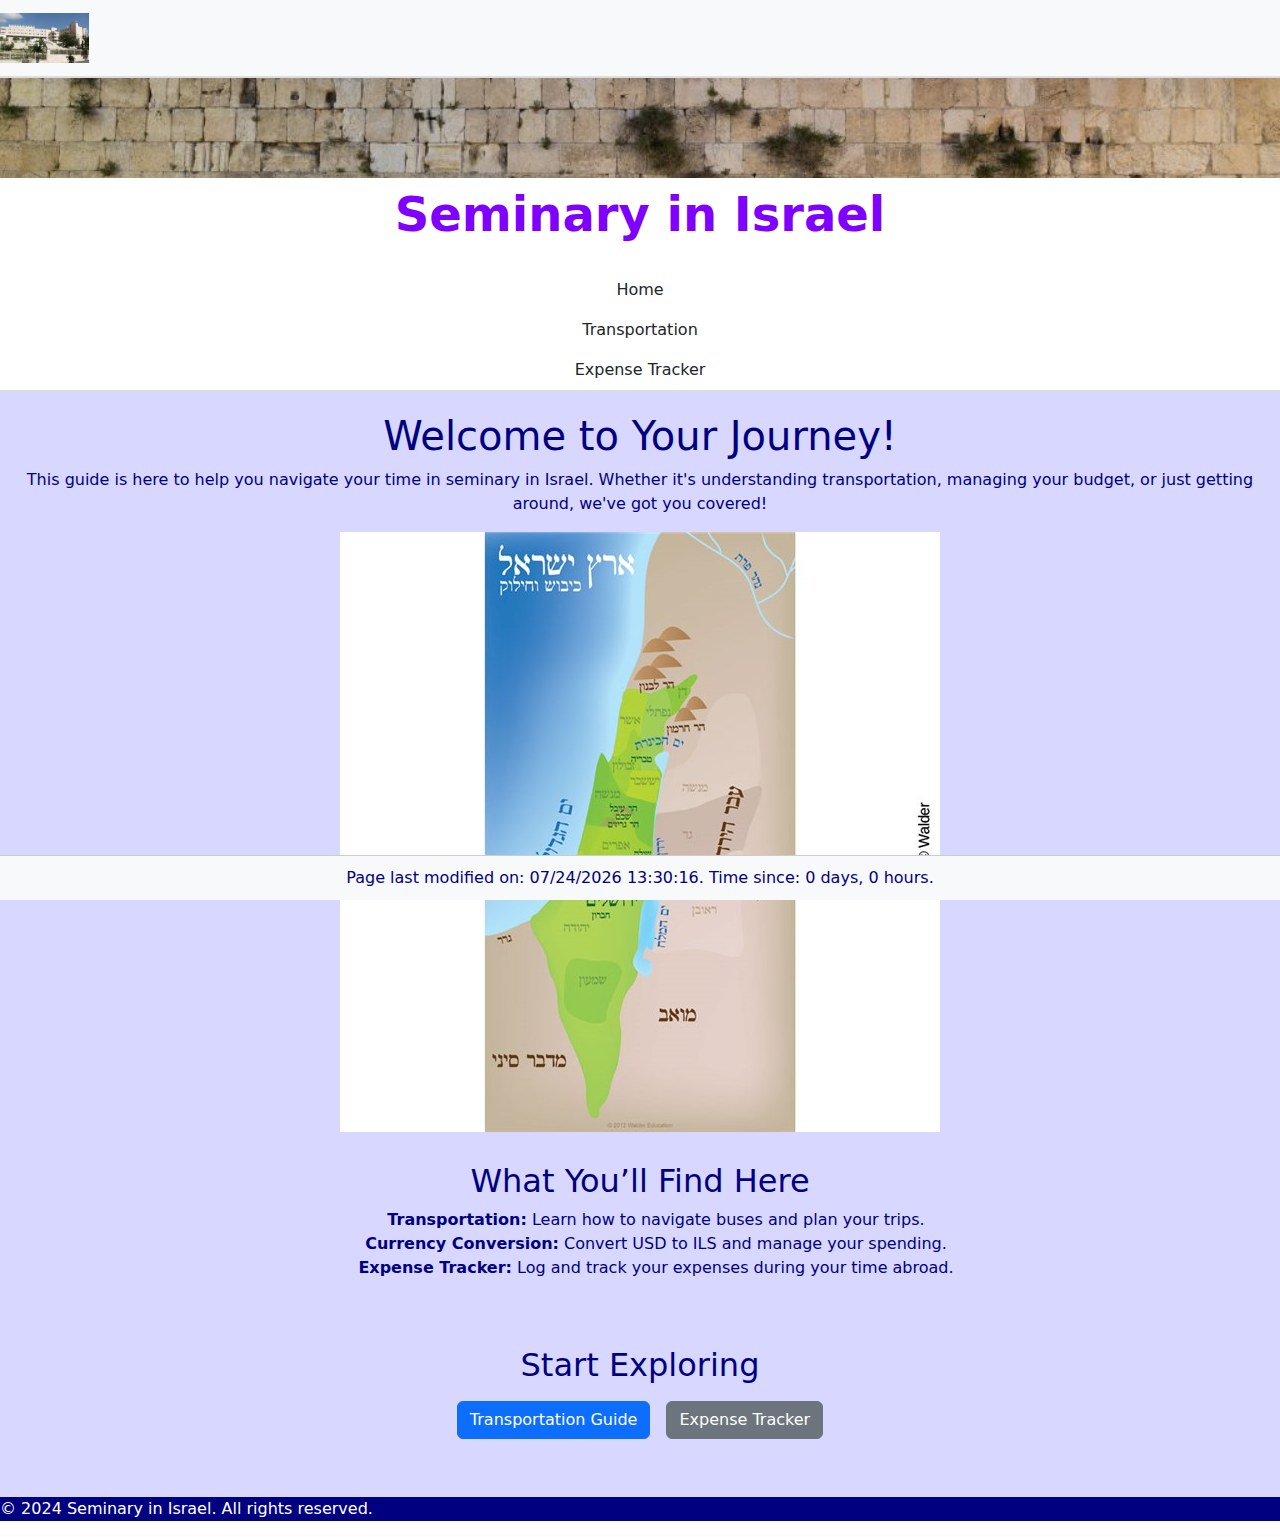
<file: index.html>
<!DOCTYPE html>
<html lang="en">
<head>
    <meta charset="UTF-8">
    <meta name="viewport" content="width=device-width, initial-scale=1.0">
    <title>Welcome to Seminary in Israel</title>
    <link rel="stylesheet" href="css/style.css">
    <link rel="stylesheet" href="css/home-style.css">
    <link rel="stylesheet" href="css/bootstrap.min.css">

</head>
<body>
<header>
    <nav class="navbar navbar-expand-lg navbar-light bg-light">
        <a class="navbar-brand" href="index.html">
            <img src="pics/Beth_Jacob_Jerusalem_seminary.jpg" alt="Seminary Logo" height="50">
        </a>
    </nav>
    <div>

        <img src="pics/kosel.jpg">
        <b>Seminary in Israel</b>
    </div>
    <div id="overlay" class="overlay"></div>
</header>
<!-- Navigation bar -->
<nav>
    <ul class="navbar-nav">
        <li class="nav-item"><a class="nav-link" href="index.html">Home</a></li>
        <li class="nav-item"><a class="nav-link" href="transportation.html">Transportation</a></li>
        <li class="nav-item"><a class="nav-link" href="tracker.html">Expense Tracker</a></li>

    </ul>
</nav>
<!-- Main content -->
<main>
    <h1>Welcome to Your Journey!</h1>
    <p>
        This guide is here to help you navigate your time in seminary in Israel. Whether it's understanding
        transportation, managing your budget, or just getting around, we've got you covered!
    </p>
    <a href="https://tinyurl.com/bjjmap"><img src="pics/BNAJH13-RL0011.jpg"></a>
    <section>
        <h2>What You’ll Find Here</h2>
        <ul>
            <li><strong>Transportation:</strong> Learn how to navigate buses and plan your trips.</li>
            <li><strong>Currency Conversion:</strong> Convert USD to ILS and manage your spending.</li>
            <li><strong>Expense Tracker:</strong> Log and track your expenses during your time abroad.</li>
        </ul>
    </section>
    <section>
        <h2>Start Exploring</h2>
        <div class="d-flex justify-content-center">
            <a href="transportation.html" class="btn btn-primary m-2">Transportation Guide</a>
            <a href="tracker.html" class="btn btn-secondary m-2">Expense Tracker</a>

        </div>
    </section>
</main>
<!-- Footer -->
<footer>
    <div id="footer" class="footer"></div>
    <p>&copy; 2024 Seminary in Israel. All rights reserved.</p>
    <script src="js/script.js"></script>
</footer>
</body>
</html>
</file>
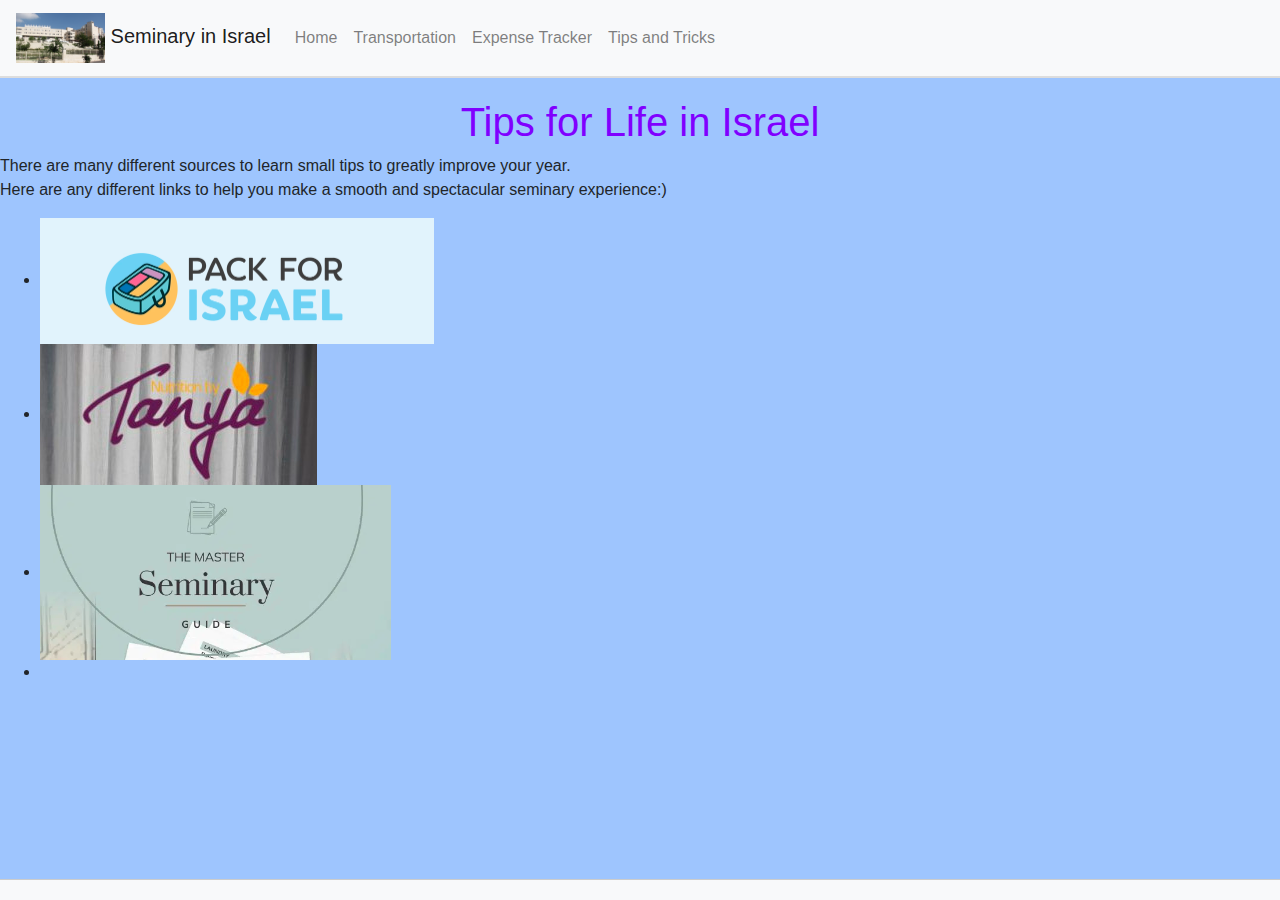
<file: tips.html>
<!DOCTYPE html>
<html lang="en">
<head>
    <meta charset="UTF-8">
    <title>Tips and Tricks</title>
       <link rel="stylesheet" href="https://maxcdn.bootstrapcdn.com/bootstrap/4.5.2/css/bootstrap.min.css">
    <link rel="stylesheet" href="css/style.css">



</head>
<body>
 <header>
        <nav class="navbar navbar-expand-lg navbar-light bg-light">
            <a class="navbar-brand" href="index.html">
                <img src="pics/Beth_Jacob_Jerusalem_seminary.jpg" alt="Seminary Logo" height="50">
                Seminary in Israel
            </a>
            <div class="collapse navbar-collapse">
                <ul class="navbar-nav">
                    <li class="nav-item"><a class="nav-link" href="index.html">Home</a></li>
                    <li class="nav-item"><a class="nav-link" href="transportation.html">Transportation</a></li>
                    <li class="nav-item"><a class="nav-link" href="tracker.html">Expense Tracker</a></li>
                    <li class="nav-item"><a class="nav-link" href="tips.html">Tips and Tricks</a></li>
                </ul>
            </div>
             <div id="overlay" class="overlay"></div>
        </nav>
    </header>

 <h1>Tips for Life in Israel</h1>
<p>
  There are many different sources to learn small tips to greatly improve your year.<br>
  Here are any different links to help you make a smooth and spectacular seminary experience:)
</p>
<div>
  <ul>
    <li><a href="https://www.packforisrael.com/blogs/israel-tips/b-wear-slippers-talk-to-strangers-take-notes-b-br-the-ultimate-handbook-for-your-gap-year-in-israel?srsltid=AfmBOop2zMOjLz08n3cDSVdIMcpfzd02p9ItUf1L5tK_3YATJNZ0FS-P">
      <img src="pics/Screenshot 2024-11-26 194953.png"></a>
    </li>
     <li><a href="https://nutritionbytanya.com/seminary-tips/">
      <img src="pics/Screenshot 2024-11-26 195704.png"></a>
    </li>
    <li><a href="https://betweencarpools.com/what-does-my-daughter-need-to-pack-for-seminary/">
      <img src="pics/Screenshot 2024-11-26 200608.png"></a>
    </li>
    <li>

  </ul>

</div>
</body>
<footer>
    <div id="footer" class="footer"></div>
</footer>
</html>
</file>
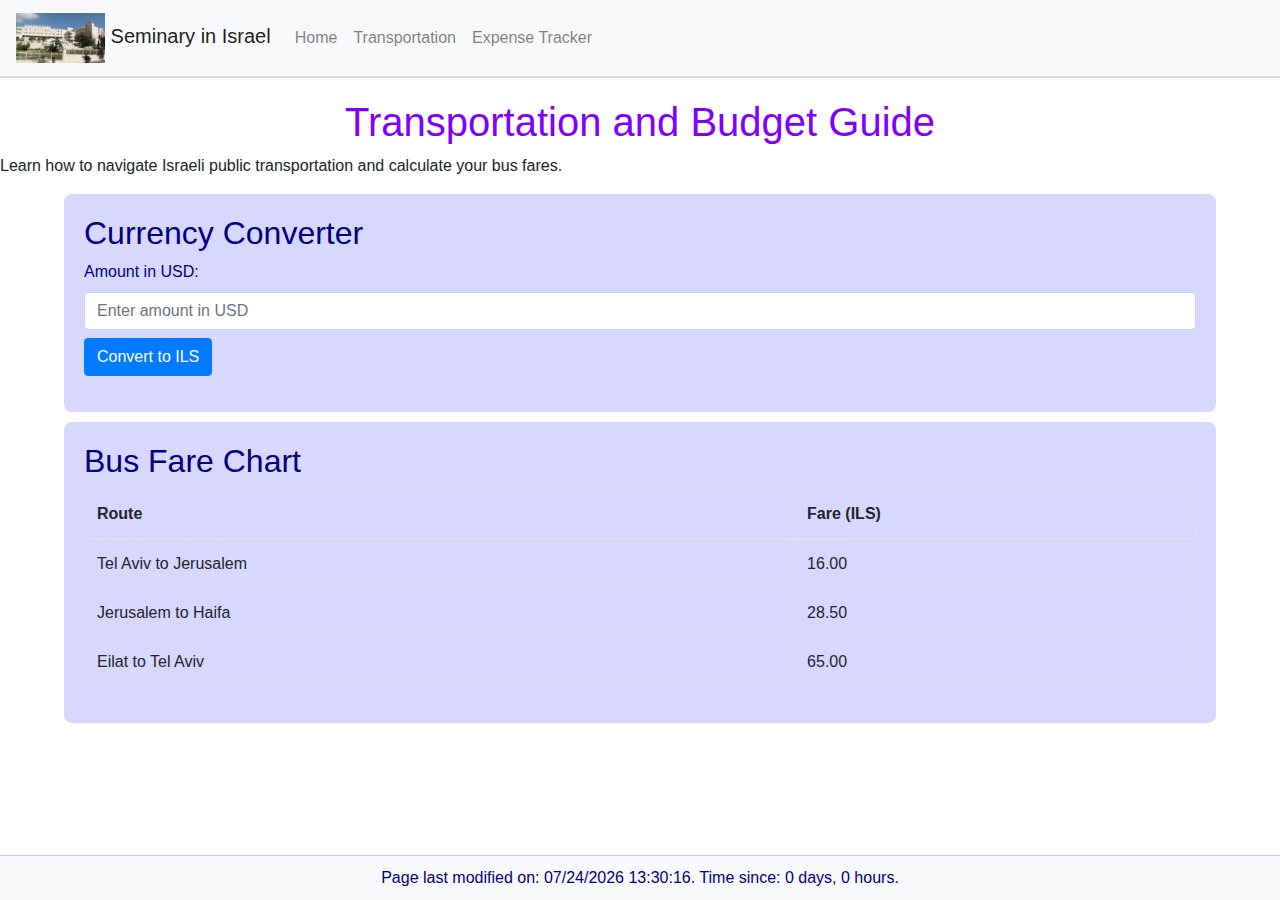
<file: transportation.html>
<!DOCTYPE html>
<html lang="en">
<head>
    <meta charset="UTF-8">
    <meta name="viewport" content="width=device-width, initial-scale=1.0">
    <title>Transportation & Budget</title>
    <link rel="stylesheet" href="css/style.css">
    <link rel="stylesheet" href="https://maxcdn.bootstrapcdn.com/bootstrap/4.5.2/css/bootstrap.min.css">
</head>
<body>
<header>
    <nav class="navbar navbar-expand-lg navbar-light bg-light">
        <a class="navbar-brand" href="index.html">
            <img src="pics/Beth_Jacob_Jerusalem_seminary.jpg" alt="Seminary Logo" height="50">
            Seminary in Israel
        </a>
        <div class="collapse navbar-collapse">
            <ul class="navbar-nav">
                <li class="nav-item"><a class="nav-link" href="index.html">Home</a></li>
                <li class="nav-item"><a class="nav-link" href="transportation.html">Transportation</a></li>
                <li class="nav-item"><a class="nav-link" href="tracker.html">Expense Tracker</a></li>

            </ul>
        </div>
        <div id="overlay" class="overlay"></div>
    </nav>
</header>
<main>
    <h1>Transportation and Budget Guide</h1>
    <p>Learn how to navigate Israeli public transportation and calculate your bus fares.</p>

    <!-- Currency Conversion Form -->
    <section>
        <h2>Currency Converter</h2>
        <form id="currency-form">
            <label for="usd-amount">Amount in USD:</label>
            <input type="number" id="usd-amount" class="form-control" placeholder="Enter amount in USD">
            <button type="button" class="btn btn-primary mt-2" onclick="convertCurrency()">Convert to ILS</button>
            <p id="conversion-result" class="mt-3"></p>
        </form>
    </section>

    <!-- Bus Fare Table -->
    <section>
        <h2>Bus Fare Chart</h2>
        <table class="table table-bordered">
            <thead>
            <tr>
                <th>Route</th>
                <th>Fare (ILS)</th>
            </tr>
            </thead>
            <tbody>
            <tr>
                <td>Tel Aviv to Jerusalem</td>
                <td>16.00</td>
            </tr>
            <tr>
                <td>Jerusalem to Haifa</td>
                <td>28.50</td>
            </tr>
            <tr>
                <td>Eilat to Tel Aviv</td>
                <td>65.00</td>
            </tr>
            </tbody>
        </table>
    </section>
</main>
<footer>
    <div id="footer" class="footer"></div>
    <script src="js/script.js"></script>
</footer>
</body>
</html>
</file>
<file: css/style.css>
/* General styling */
body {
    font-family: Arial, sans-serif;
    margin: 0;
    padding: 0;
    background-color: #9ec5fe;
}

/* Header styling */
header {
    margin-bottom: 20px;
    color: #8000ff;
    text-align: center;
}

/* Navigation bar */
nav {
    border-bottom: 2px solid #ddd;
    text-align: center;
}

/* Heading styling */
h1 {
    color: #8000ff;
    text-align: center;
}

/* Section styling */
section {
    color: navy;
    background-color: #d7d7ff;
    padding: 20px;
    border-radius: 8px;
    margin: 10px auto;
    max-width: 90%;
}


/* Overlay styling */
.overlay {
    position: fixed;
    top: 0;
    left: 0;
    width: 100%;
    height: 100%;
    background: rgba(0, 0, 0, 0.5);
    display: none;
    justify-content: center;
    align-items: center;
    color: white;
    font-size: 1.5rem;
}

/* Button styling */
button1 {
    position: fixed;
    top: 60px; /* Adjusted to avoid overlapping with the footer */
    right: 20px;
    padding: 10px 20px;
    background-color: #007BFF;
    color: deeppink;
    border: none;
    border-radius: 5px;
    cursor: pointer;
    font-size: 1rem;
}

button1:hover {
    background-color: #0056b3;
}

/* Footer styling */
.footer {
    position: fixed;
    bottom: 0;
    width: 100%;
    text-align: center;
    padding: 10px;
    font-size: 1rem;
    border-top: 1px solid #ccc;
    background-color: #f8f9fa;
    color: navy;
}
</file>
<file: css/home-style.css>
/* Lavender background for the home page */
body {
    background-color: #d7d7ff;
    font-family: "Roboto Thin", sans-serif;
    color: navy;

}

/* Header Image */
header img {
    width: 100%;
    max-height: 100px;
    object-fit: cover;
    display: flex;
}
/* Header Text */
    header {
        font-size: 3em;
    }
/* Navigation bar */

.nav-item:hover {
    color: #d63384;
}
/* Main content styling */
main {
    padding: 20px;
    text-align: center;
        color: navy;
    background-color: #d7d7ff;
}

h1 {
    font-size: 36px;
    margin-bottom: 20px;
    color: navy;
    background-color: #d7d7ff;
}

ul {
    list-style-type: none;

}

footer {
    background-color: navy;
    color: white;
}
</file>
